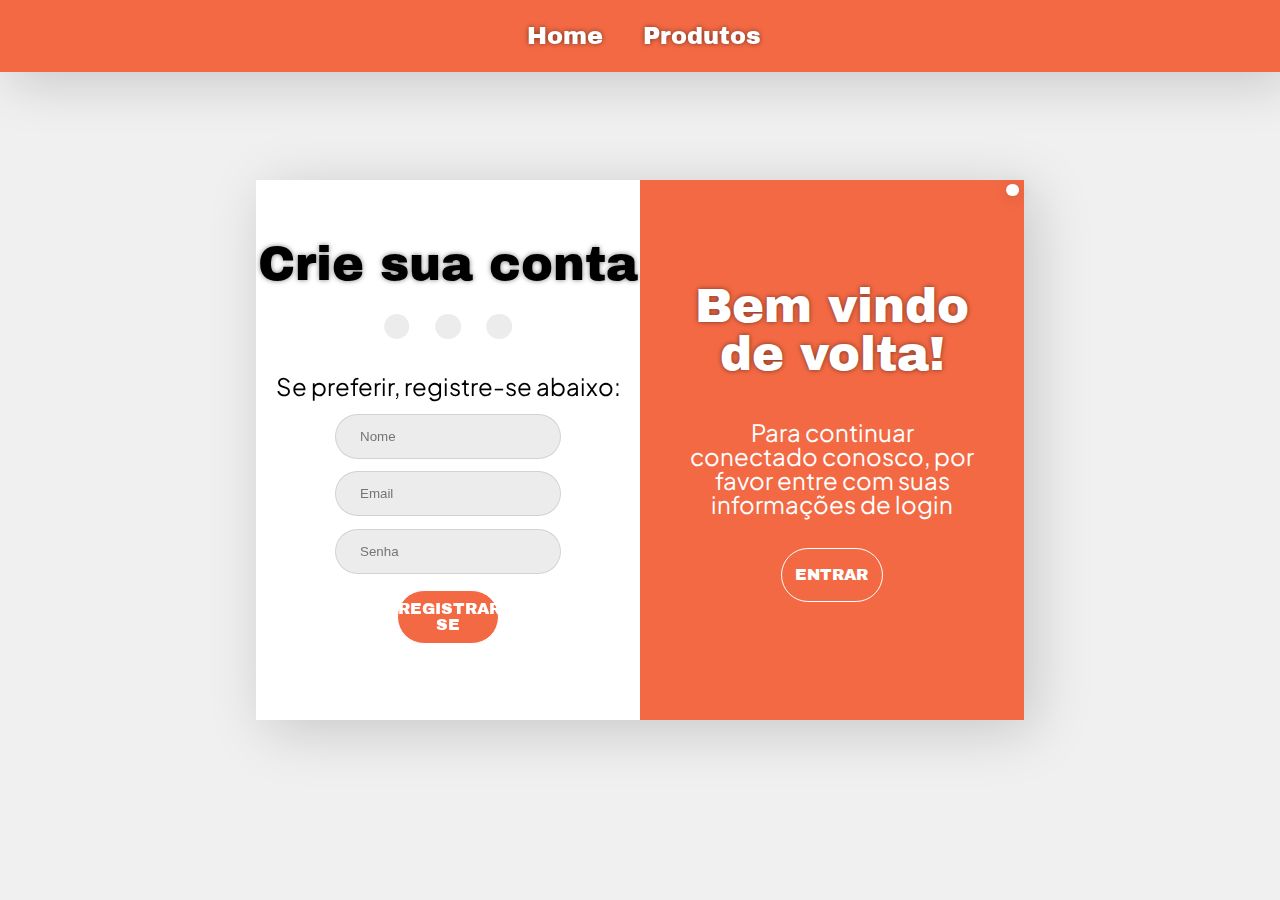
<file: index.html>
<!DOCTYPE html>
<html lang="pt-br">
<head>
    <meta charset="UTF-8">
    <meta name="viewport" content="width=device-width, initial-scale=1.0">
    <title>Site</title>

    <link rel="stylesheet" href="style.css">
    <link rel="stylesheet" href="window.css">
    <link rel="stylesheet" href="header.css">
    <link rel="stylesheet" href="reset.css">
    

    <link rel="stylesheet" href="https://cdnjs.cloudflare.com/ajax/libs/font-awesome/6.5.2/css/all.min.css" integrity="sha512-SnH5WK+bZxgPHs44uWIX+LLJAJ9/2PkPKZ5QiAj6Ta86w+fsb2TkcmfRyVX3pBnMFcV7oQPJkl9QevSCWr3W6A==" crossorigin="anonymous" referrerpolicy="no-referrer">

    <link rel="preconnect" href="https://fonts.googleapis.com">
<link rel="preconnect" href="https://fonts.gstatic.com" crossorigin>
<link href="https://fonts.googleapis.com/css2?family=Archivo+Black&family=Inter:wght@100..900&family=Plus+Jakarta+Sans:ital,wght@0,200..800;1,200..800&display=swap" rel="stylesheet">  
</head>
<body>
    <header>
        <nav>
            <ul>
                <a href="" class="a-header"><i class="fa-solid fa-house"></i>Home</a>
                <a href="" class="a-header"><i class="fa-solid fa-cart-plus"></i>Produtos</a>
            </ul>
                <a href="" class="a-header" id="a-user"><i class="fa-solid fa-user"></i></a>
        </nav>     
    </header>

    <main>
        <div class="window">
            <div class="fechar"><i class="fa-solid fa-x"></i></div>
            <section class="login">
                <h1 class="titulo">Crie sua conta</h1>
                <div class="redes-wrapper">
                    <a href=""><i class="fa-brands fa-facebook-f"></i></a>
                    <a href=""><i class="fa-brands fa-google"></i></a>
                    <a href=""><i class="fa-brands fa-linkedin-in"></i></a>
                </div>
                <p class="paragrafo">Se preferir, registre-se abaixo:</p>
                <div class="inputs-wrapper">
                    <input class="input" type="text" name="teste" id="" placeholder="Nome" required>
                    <input class="input" type="email" name="teste" id="" placeholder="Email" required>
                    <input class="input" type="password" name="teste" id="" placeholder="Senha" required>
                </div>
                <button class="botao" id="botao-registrar" type="button">REGISTRAR-SE</button>
            </section>
            <section class="dizeres">
                <div class="dizeres-wrapper">
                    <h1 class="titulo" id="titulo-dizeres">Bem vindo de volta!</h1>
                    <p class="paragrafo" id="paragrafo-d">Para continuar conectado conosco, por favor entre com suas informações de login</p>
                    <button class="botao" id="botao-entrar" type="button">ENTRAR</button>
                </div>
            </section>
        </div>
    </main>

    <script src="script.js"></script>

</body>
</html>
</file>
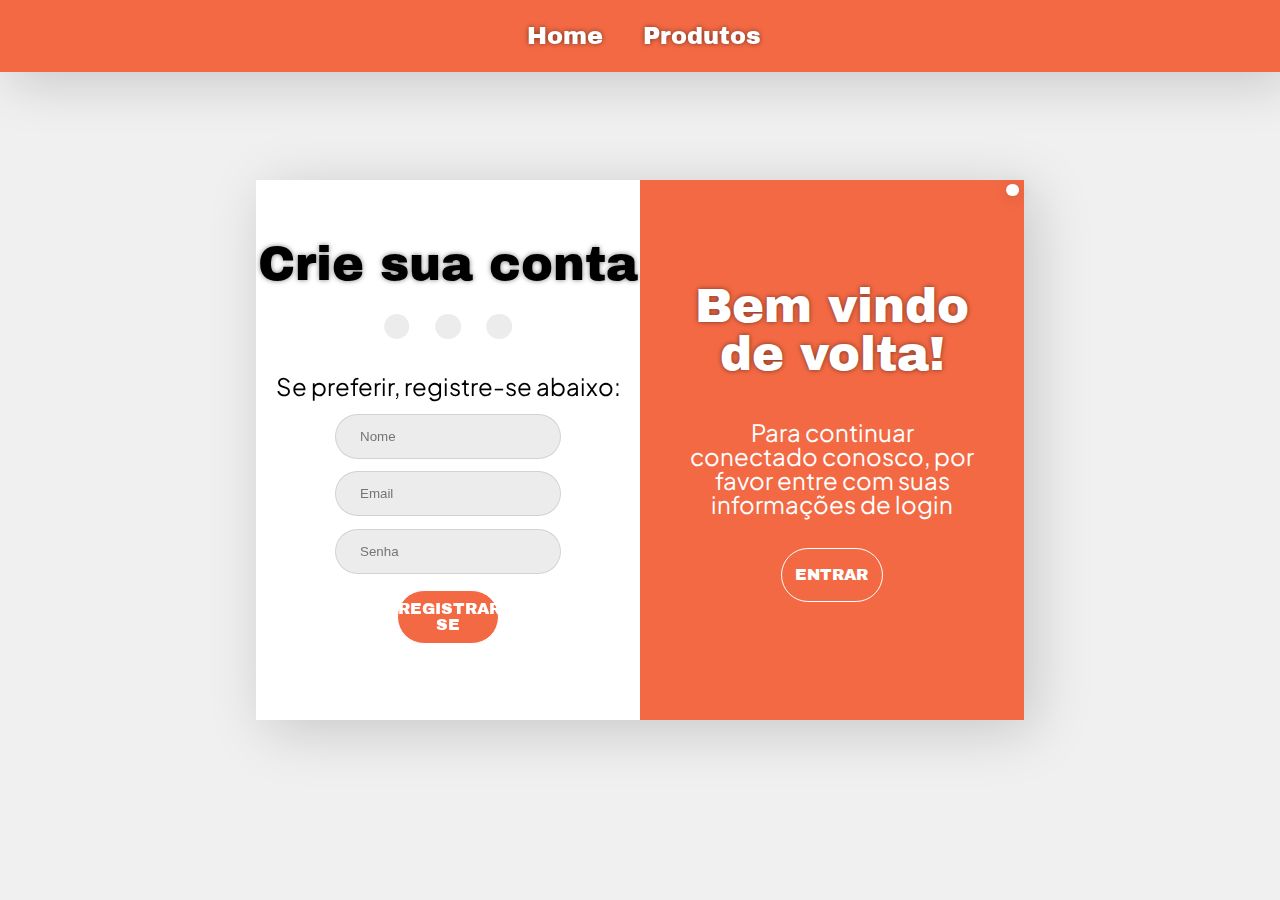
<file: pages/index.html>
<!DOCTYPE html>
<html lang="pt-br">
<head>
    <meta charset="UTF-8">
    <meta name="viewport" content="width=device-width, initial-scale=1.0">

    <title>Site</title>

    <link rel="stylesheet" href="/css/style.css">
    <link rel="stylesheet" href="/css/window.css">
    <link rel="stylesheet" href="/css/header.css">
    <link rel="stylesheet" href="/css/reset.css">
    

    <link rel="stylesheet" href="https://cdnjs.cloudflare.com/ajax/libs/font-awesome/6.5.2/css/all.min.css" integrity="sha512-SnH5WK+bZxgPHs44uWIX+LLJAJ9/2PkPKZ5QiAj6Ta86w+fsb2TkcmfRyVX3pBnMFcV7oQPJkl9QevSCWr3W6A==" crossorigin="anonymous" referrerpolicy="no-referrer">

    <link rel="preconnect" href="https://fonts.googleapis.com">
    <link rel="preconnect" href="https://fonts.gstatic.com" crossorigin>
    <link href="https://fonts.googleapis.com/css2?family=Archivo+Black&family=Inter:wght@100..900&family=Plus+Jakarta+Sans:ital,wght@0,200..800;1,200..800&display=swap" rel="stylesheet">  
</head>
<body>
    <header>
        <nav class="header-nav">
            <ul>
                <a href="index.html" class="a-header"><i class="fa-solid fa-house"></i>Home</a>
                <a href="produtos.html" class="a-header"><i class="fa-solid fa-cart-plus"></i>Produtos</a>
            </ul>
                <a href="user.html" class="a-header" id="a-user"><i class="fa-solid fa-user"></i></a>
        </nav>     
    </header>
    <main>
        <div class="window">
            <div class="fechar"><i class="fa-solid fa-x"></i></div>
            <section class="login">
                <h1 class="titulo">Crie sua conta</h1>
                <div class="redes-wrapper">
                    <a href=""><i class="fa-brands fa-facebook-f"></i></a>
                    <a href=""><i class="fa-brands fa-google"></i></a>
                    <a href=""><i class="fa-brands fa-linkedin-in"></i></a>
                </div>
                <p class="paragrafo">Se preferir, registre-se abaixo:</p>
                <div class="inputs-wrapper">
                    <input class="input" type="text" name="teste" id="" placeholder="Nome" required>
                    <input class="input" type="email" name="teste" id="" placeholder="Email" required>
                    <input class="input" type="password" name="teste" id="" placeholder="Senha" required>
                </div>
                <button class="botao" id="botao-registrar" type="button">REGISTRAR-SE</button>
            </section>
            <section class="dizeres">
                <div class="dizeres-wrapper">
                    <h1 class="titulo" id="titulo-dizeres">Bem vindo de volta!</h1>
                    <p class="paragrafo" id="paragrafo-d">Para continuar conectado conosco, por favor entre com suas informações de login</p>
                    <button class="botao" id="botao-entrar" type="button">ENTRAR</button>
                </div>
            </section>
        </div>
    </main>

    <script src="/script/script.js"></script>
</body>
</html>
</file>
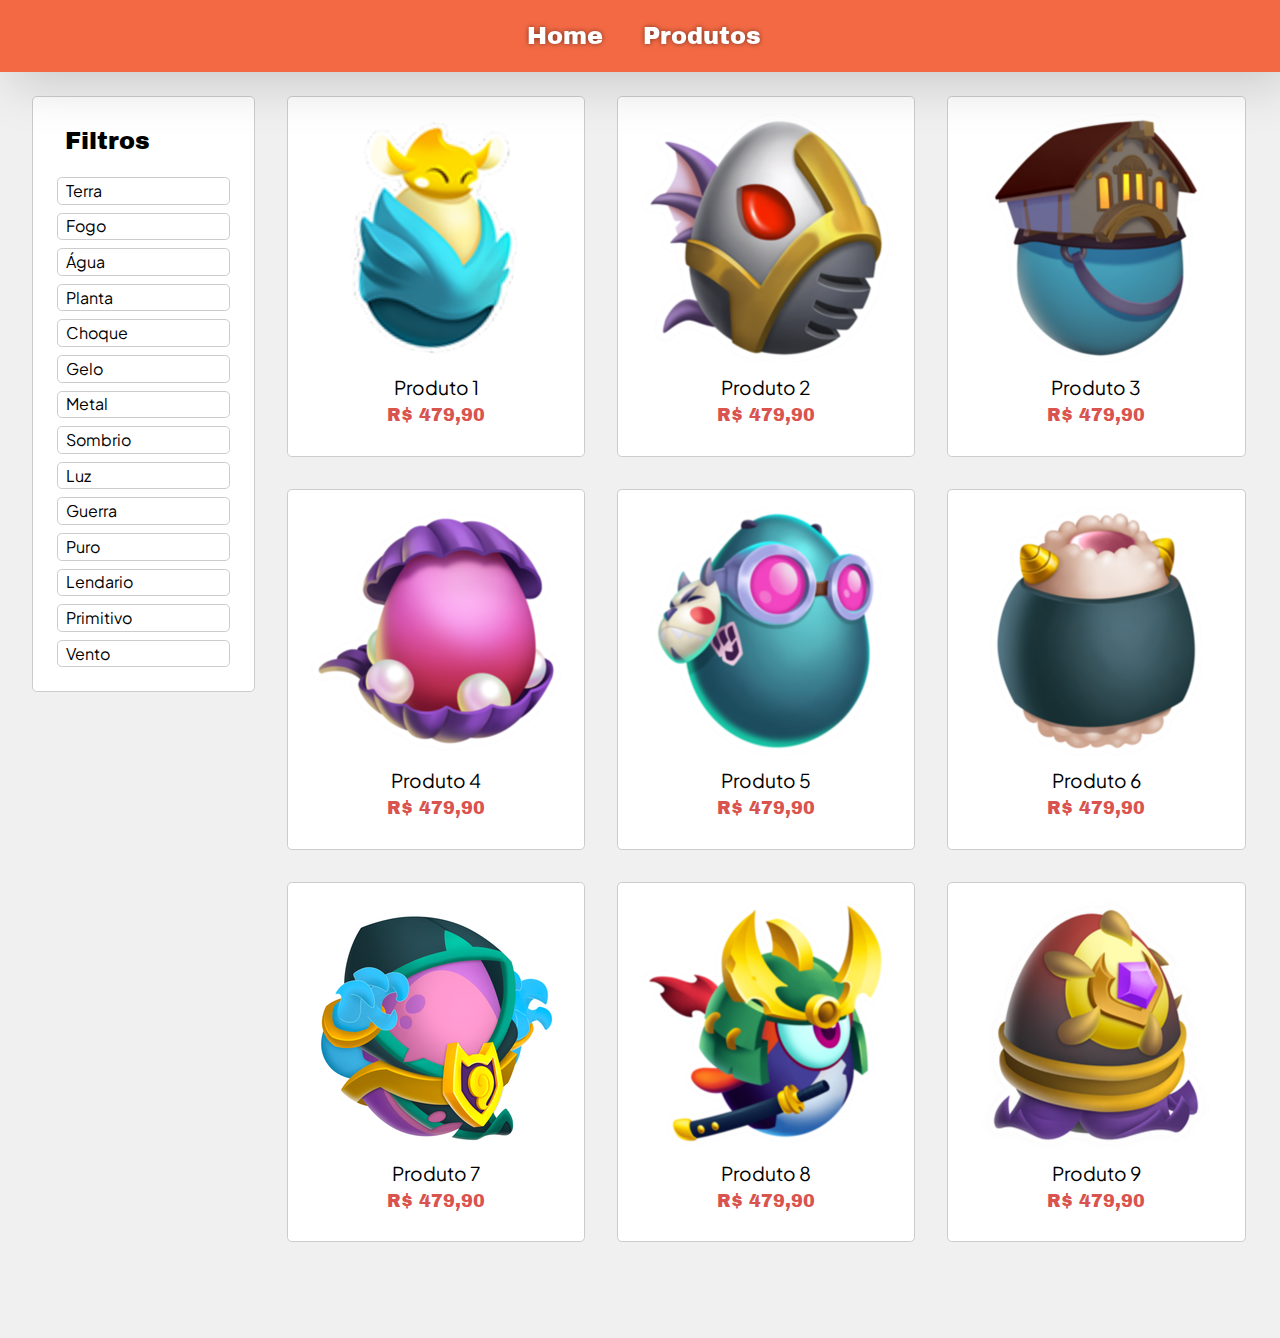
<file: pages/produtos.html>
<!DOCTYPE html>
<html lang="pt-br">
<head>
    <meta charset="UTF-8">
    <meta name="viewport" content="width=device-width, initial-scale=1.0">

    <title>Produtos</title>

    <link rel="stylesheet" href="/css/style.css">
    <link rel="stylesheet" href="/css/header.css">
    <link rel="stylesheet" href="/css/produtos.css">
    <link rel="stylesheet" href="/css/reset.css">

    <link rel="stylesheet" href="https://cdnjs.cloudflare.com/ajax/libs/font-awesome/6.5.2/css/all.min.css" integrity="sha512-SnH5WK+bZxgPHs44uWIX+LLJAJ9/2PkPKZ5QiAj6Ta86w+fsb2TkcmfRyVX3pBnMFcV7oQPJkl9QevSCWr3W6A==" crossorigin="anonymous" referrerpolicy="no-referrer">

    <link rel="preconnect" href="https://fonts.googleapis.com">
    <link rel="preconnect" href="https://fonts.gstatic.com" crossorigin>
    <link href="https://fonts.googleapis.com/css2?family=Archivo+Black&family=Inter:wght@100..900&family=Plus+Jakarta+Sans:ital,wght@0,200..800;1,200..800&display=swap" rel="stylesheet">  
</head>
<body>
    <header>
        <nav class="header-nav">
            <ul>
                <a href="index.html" class="a-header"><i class="fa-solid fa-house"></i>Home</a>
                <a href="produtos.html" class="a-header"><i class="fa-solid fa-cart-plus"></i>Produtos</a>
            </ul>
                <a href="user.html" class="a-header" id="a-user"><i class="fa-solid fa-user"></i></a>
        </nav>     
    </header>
    <main>
        <section class="section-filtros">
            <div class="conteiner-filtros">
                <h2 class="titulo-filtros">Filtros</h2>
                <nav class="nav-filtros">
                    <ul class="ul-filtros">
                        <li class="element">Terra</li>
                        <li class="element">Fogo</li>
                        <li class="element">Água</li>
                        <li class="element">Planta</li>
                        <li class="element">Choque</li>
                        <li class="element">Gelo</li>
                        <li class="element">Metal</li>
                        <li class="element">Sombrio</li>
                        <li class="element">Luz</li>
                        <li class="element">Guerra</li>
                        <li class="element">Puro</li>
                        <li class="element">Lendario</li>
                        <li class="element">Primitivo</li>
                        <li class="element">Vento</li>
                    </ul>
                </nav>
            </div>
        </section>

        <section class="section-produtos">
            <div class="conteiner-produtos">
                <div class="produto">
                    <img class="produtos-img" src="/imgs/dragao1.png" alt="Produto 1">
                    <p class="produto-titulo">Produto 1</p>
                    <p class="produto-preco">R$ 479,90</p>
                </div>
                <div class="produto">
                    <img class="produtos-img" src="/imgs/dragao2.png" alt="Produto 2">
                    <p class="produto-titulo">Produto 2</p>
                    <p class="produto-preco">R$ 479,90</p>
                </div>
                <div class="produto">
                    <img class="produtos-img" src="/imgs/dragao3.png" alt="Produto 3">
                    <p class="produto-titulo">Produto 3</p>
                    <p class="produto-preco">R$ 479,90</p>
                </div>
                <div class="produto">
                    <img class="produtos-img" src="/imgs/dragao4.png" alt="Produto 4">
                    <p class="produto-titulo">Produto 4</p>
                    <p class="produto-preco">R$ 479,90</p>
                </div>
                <div class="produto">
                    <img class="produtos-img" src="/imgs/dragao5.png" alt="Produto 5">
                    <p class="produto-titulo">Produto 5</p>
                    <p class="produto-preco">R$ 479,90</p>
                </div>
                <div class="produto">
                    <img class="produtos-img" src="/imgs/dragao6.png" alt="Produto 6">
                    <p class="produto-titulo">Produto 6</p>
                    <p class="produto-preco">R$ 479,90</p>
                </div>
                <div class="produto">
                    <img class="produtos-img" src="/imgs/dragao7.png" alt="Produto 7">
                    <p class="produto-titulo">Produto 7</p>
                    <p class="produto-preco">R$ 479,90</p>
                </div>
                <div class="produto">
                    <img class="produtos-img" src="/imgs/dragao8.png" alt="Produto 8">
                    <p class="produto-titulo">Produto 8</p>
                    <p class="produto-preco">R$ 479,90</p>
                </div>
                <div class="produto">
                    <img class="produtos-img" src="/imgs/dragao9.png" alt="Produto 9">
                    <p class="produto-titulo">Produto 9</p>
                    <p class="produto-preco">R$ 479,90</p>
                </div>
            </div>
        </section>
    </main>
</body>
</html>
</file>
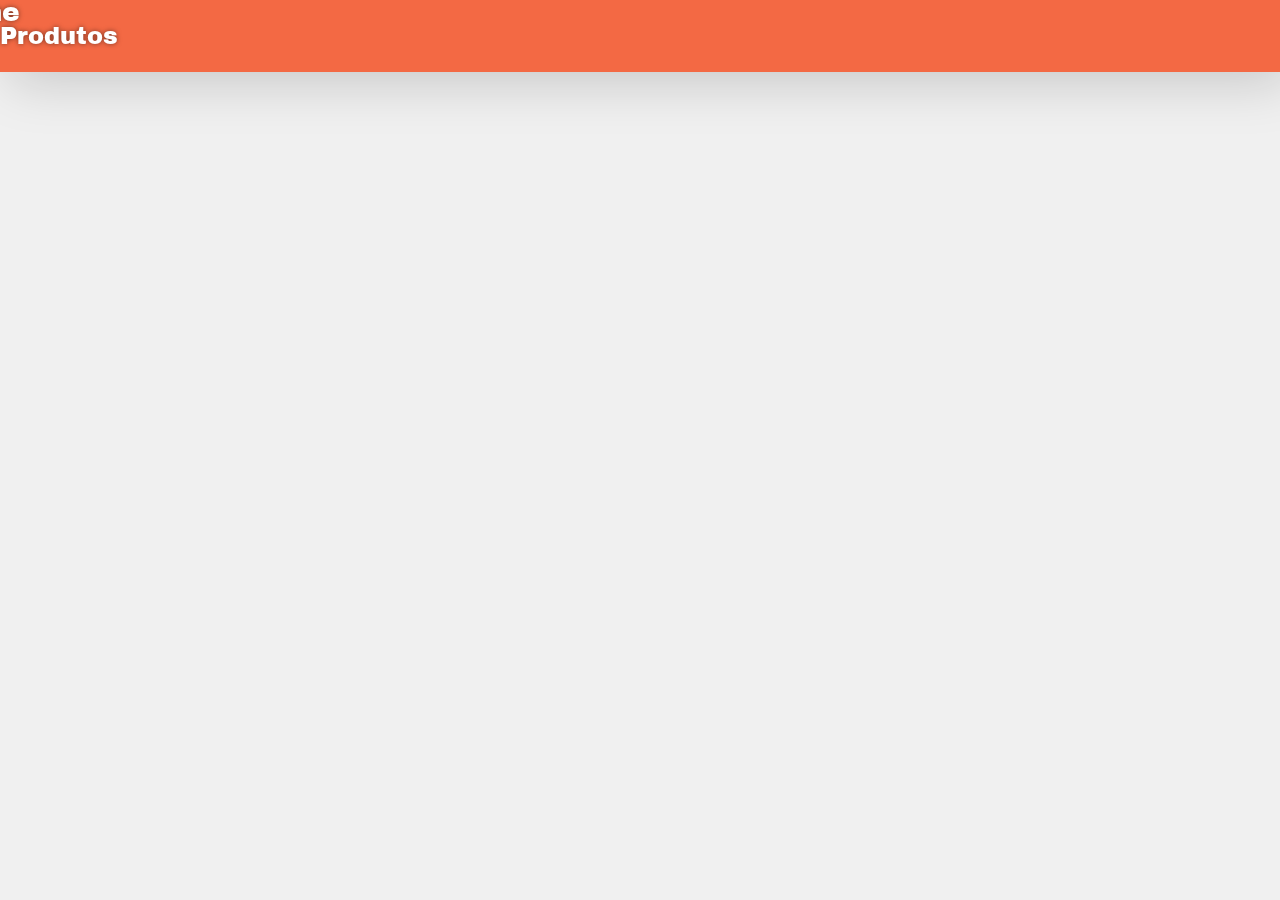
<file: pages/user.html>
<!DOCTYPE html>
<html lang="pt-br">
<head>
    <meta charset="UTF-8">
    <meta name="viewport" content="width=device-width, initial-scale=1.0">

    <title>Minha conta</title>

    <link rel="stylesheet" href="/css/style.css">
    <link rel="stylesheet" href="/css/header.css">
    <link rel="stylesheet" href="/css/reset.css">


    <link rel="stylesheet" href="https://cdnjs.cloudflare.com/ajax/libs/font-awesome/6.5.2/css/all.min.css" integrity="sha512-SnH5WK+bZxgPHs44uWIX+LLJAJ9/2PkPKZ5QiAj6Ta86w+fsb2TkcmfRyVX3pBnMFcV7oQPJkl9QevSCWr3W6A==" crossorigin="anonymous" referrerpolicy="no-referrer">

    <link rel="preconnect" href="https://fonts.googleapis.com">
    <link rel="preconnect" href="https://fonts.gstatic.com" crossorigin>
    <link href="https://fonts.googleapis.com/css2?family=Archivo+Black&family=Inter:wght@100..900&family=Plus+Jakarta+Sans:ital,wght@0,200..800;1,200..800&display=swap" rel="stylesheet">  
</head>
<body>
    <header>
        <nav>
            <ul>
                <a href="index.html" class="a-header"><i class="fa-solid fa-house"></i>Home</a>
                <a href="produtos.html" class="a-header"><i class="fa-solid fa-cart-plus"></i>Produtos</a>
            </ul>
                <a href="user.html" class="a-header" id="a-user"><i class="fa-solid fa-user"></i></a>
        </nav>     
    </header>
    <main>
        
    </main>
</body>
</html>
</file>
<file: style.css>
:root {
    --primaria: #f36944;
    --secundaria: white;
    --destaque: rgb(136, 136, 136);
    --escuro: rgba(184, 184, 184, 0.274);
    --black: black;
    --sombraX: rgba(0, 0, 0, 0.171);
    --cinzaInput: rgba(0, 0, 0, 0.11);
    --vermelho: red;
    --font1: "Archivo Black", sans-serif;
    --font2: "Plus Jakarta Sans", sans-serif;
}

body {
    font-family: Arial, sans-serif;
    background-color: #f0f0f0;
    display: flex;
    flex-direction: column;
    min-height: 100vh;
    overflow-x: hidden;
    display: flex;
    justify-content: center;
    position: relative;
}
</file>
<file: window.css>
.window{ 
    display: flex;
    width: 60vw;
    height: 60vh;
    background-color: var(--secundaria);
    margin: 0;
    align-items: center;
    box-shadow: 0.625rem 0.625rem 3.375rem 0rem rgba(0, 0, 0, 0.171);
    font-family: var(--font2);
    position: fixed;
    top: 50%;
    left: 50%;
    z-index: 1000;
    opacity: 1;
    visibility: visible;
    transform: translate(-50%, -50%) scaleY(1);
    transform-origin: center;
    transition: transform 2s ease, opacity 2s ease, visibility 2s ease;
}

.window.hidden {
    transform: translate(-50%, -50%) scaleY(0);
    opacity: 0;
    visibility: hidden;
}

.login{ /*parte branca*/
    background-color: var(--secundaria);
    height: 100%;
    width: 50%;
    position: relative;
    display: inline-flex;
    flex-direction: column;
    align-items: center;
    justify-content: center;
}

.dizeres{ /*parte laranja*/
    background-color: var(--primaria);
    height: 100%;
    width: 50%;
    position: relative;
    display: inline-flex;
    flex-direction: column;
    align-items: center;
    justify-content: center;
    text-align: center;
}

.dizeres-wrapper{
    padding: 0 2rem 0 2rem;
}

.titulo{
    font-family: var(--font1);
    font-size: 3rem;
    padding: 0 0 1.6rem 0;
    text-shadow: 0rem 0rem 0.313rem rgba(0, 0, 0, 0.507);
    text-align: center;
}

#titulo-dizeres{
    color: var(--secundaria);
}

.redes-wrapper{
    display: flex;
    justify-content: space-between;
    gap: 1vh;
    width: 8vw;
    height: 4vh;
    align-items: center;
    position: relative;
}

.fa-brands{ /*icones redes sociais*/
    font-size: 1rem;
    position: relative;
    color: var(--destaque);
}

.fa-brands::before{ /*fundo bolinhas*/
    content: "";
    position: absolute;
    background-color: var(--escuro);
    width: 2vw;
    height: 2vw;
    border-radius: 50%;
    display: flex;
    align-items: center;
    justify-content: center;
    transform: translateX(-1vw) translateY(-2vh);
}

.paragrafo{
    text-align: center;
    font-size: 1.5rem;
    padding: 1.5rem 1rem 1rem 1rem;
}

#paragrafo-d{
    color: var(--secundaria);
    padding: 1rem;
}

.botao{
    width: 8vw;
    height: 6vh;
    background-color: var(--primaria);
    border-radius: 2rem;
    margin: 1rem;
    border: 0.1rem solid var(--secundaria);
    font-family: var(--font1);
    color: var(--secundaria);
}

.botao:hover{
    background-color: var(--secundaria);
    transition: 0.6s;
    color: var(--primaria);
    border: 0.1rem solid var(--black);
    transform: scale(1.1);
}

#botao-entrar{
    color: var(--secundaria);
}

#botao-entrar:hover{
    background-color: var(--secundaria);
    transition: 0.6s;
    color: var(--black);
    border: 0.1rem solid var(--black);
    transform: scale(1.1);
}

.inputs-wrapper{
    display: flex;
    align-items: center;
    flex-direction: column;
    gap: 0.8rem;
}

.input{
    background-color: var(--escuro);
    border: 0.1rem solid var(--cinzaInput);
    border-radius: 2rem;
    width: 15vw;
    height: 3vh;
    padding: 0.5rem 0.5rem 0.5rem 1.5rem;
}

.fechar{ /*fundo X*/
    background-color: var(--secundaria);
    border-radius: 50%;
    position: absolute;
    z-index: 1;
    transform: translateX(58.6vw) translateY(-28.9vh);
    color: var(--secundaria);
    text-align: center;
    padding: 0.5vw;
    box-shadow: 0.1rem 0.1rem 1rem 0rem var(--sombraX); /*shadow circulo*/
    /*text-shadow: 0.05rem 0.05rem 0.05rem  rgb(0, 0, 0); /*shadow X*/
    color: var(--primaria);
    cursor: pointer;
}

.fechar::before{ /*X*/
    content: "";
    position: relative;
}

.fechar:hover{
    background-color: var(--vermelho);
    transition: 0.6s;
    transform: translateX(58.6vw) translateY(-28.9vh) scale(1.1);
}

/*media querie*/
@media (max-width:1200px){
    .window{ /*tela popup*/
        width: 80vw;
        height: 70vh;
    }

    .botao{ /*botoes*/
        width: 20vw;
        height: 4vh;
        margin: 1rem;
        font-size: 1rem;
    }

    .titulo{ 
        font-size: 3rem;
        padding: 0 0 1.6rem 0;
        text-shadow: 0rem 0rem 0.313rem rgba(0, 0, 0, 0.507);
    }

    .paragrafo{
        font-size: 1.2rem;
        text-align: center;
        word-spacing: 0.1rem;
        line-height: 1;
    }

    .inputs-wrapper{ /*input nome email senha*/
        gap: 0.7rem;
        padding-top: 0.5rem;
    }
    
    .input{
        width: 25vw;
        height: 2vh;
        padding: 0.5rem 0.5rem 0.5rem 1rem;
        font-size: 1rem;
    }

    .redes-wrapper{ /*google fb e linkedin*/
        gap: 5.5vh;
        width: 8vw;
        height: 4vh;

    }

    .fa-brands::before{
        transform: translateX(-4vw) translateY(-2.8vh);
        padding: 0.7rem;
    }

    .fechar{ /*X*/
        transform: translateX(78vw) translateY(-34vh);
        padding: 0.7rem;
        font-size: 0.9rem;
    }
    
    .fechar:hover{
        transform: translateX(78vw) translateY(-34vh) scale(1.1);
    }
}

@media (max-width: 768px) {
    .window{ /*tela popup*/
        width: 85vw;
        height: 70vh;
    }

    .botao{ /*botoes*/
        width: 28vw;
        height: 4vh;
        margin: 1rem;
        font-size: 1.2rem;
    }

    .titulo{ 
        font-size: 2rem;
        padding: 0 0 1.6rem 0;
        text-shadow: 0rem 0rem 0.313rem rgba(0, 0, 0, 0.507);
    }

    .dizeres-wrapper{
        padding: 0 1rem 0 1rem;
    }

    .paragrafo{
        font-size: 1.4rem;
        text-align:center;
        word-spacing: 0.1rem;
        line-height: 1.2;
    }

    .inputs-wrapper{ /*input nome email senha*/
        gap: 0.6rem;
    }
    
    .input{
        width: 28vw;
        height: 2vh;
        padding: 0.5rem 0.5rem 0.5rem 1rem;
        font-size: 1.2rem;
    }

    .redes-wrapper{ /*google fb e linkedin*/
        gap: 6vh;
        width: 8vw;
        height: 4vh;

    }

    .fa-brands::before{
        transform: translateX(-8vw) translateY(-3vh);
        padding: 1rem;
    }

    .fechar{ /*X*/
        transform: translateX(81vw) translateY(-34vh);
        padding: 1rem;
        font-size: 1rem;
    }
    
    .fechar:hover{
        transform: translateX(81vw) translateY(-34vh) scale(1.1);
    }
}

@media (max-width: 480px) {
    .window{ /*tela popup*/
        width: 90vw;
        height: 60vh;
    }

    .botao{ /*botoes*/
        width: 28vw;
        height: 4vh;
        margin: 1rem;
        font-size: 0.8rem;
    }

    .titulo{ 
        font-size: 2rem;
        padding: 0 0 1.6rem 0;
        text-shadow: 0rem 0rem 0.313rem rgba(0, 0, 0, 0.507);
    }

    .paragrafo{
        font-size: 1rem;
    }

    .inputs-wrapper{ /*input nome email senha*/
        gap: 0.4rem;
    }
    
    .input{
        width: 28vw;
        height: 2vh;
        padding: 0.5rem 0.5rem 0.5rem 1rem;
    }
    .redes-wrapper{ /*google fb e linkedin*/
        display: flex;
        justify-content: space-between;
        gap: 4.5vh;
        width: 8vw;
        height: 4vh;
        align-items: center;
        position: relative;
    }

    .fa-brands::before{
        transform: translateX(-8.5vw) translateY(-2vh);
        padding: 0.8rem;
    }

    .fechar{ /*X*/
        transform: translateX(87vw) translateY(-29.5vh);
        padding: 0.4rem;
        font-size: 1rem;
    }
    
    .fechar:hover{
        transform: translateX(87vw) translateY(-29.5vh) scale(1.1);
    }
}
</file>
<file: header.css>
header {
    background-color: var(--primaria);
    color: #fff;
    height: 8vh;
    width: 100%;
    position: fixed; /*ajustar mais pra frente, talvez*/
    top: 0;
    z-index: 1000;
    box-shadow: 0.625rem 0.625rem 3.375rem 0rem rgba(0, 0, 0, 0.171);
    transition: 0.6s
}

header nav ul {
    display: flex;
    justify-content: center;
    align-items: center;
    padding: calc(8vh / 3); /*centralizar*/
    gap: 2rem;
}

header a {
    display: flex;
    align-items: center;
    color: #fff;
    text-decoration: none;
    font-family: var(--font1);
    font-size: 1.5rem;
    text-shadow: 0rem 0rem 0.313rem rgba(0, 0, 0, 0.507);
    transition: 0.6s
}

header a:hover{
    transform: scale(1.1);
}

header nav .fa-solid {
    margin-right: 0.5rem;
}

header nav #a-user{
    display: flex;
    justify-content: flex-end;
    position: absolute; /*correção, antes estava sendo relative + transform X e Y, deslocava o elemento visualmente, mas o espaço que ele ocupa fisicamente na página não mudava*/
    top: 50%; 
    right: 1.5rem; 
    transform: translateY(-50%);
}

header nav #a-user:hover{
    transform: scale(1.1) translateY(-50%);
}
</file>
<file: css/style.css>
:root {
    --primaria: #f36944;
    --secundaria: white;
    --destaque: rgb(136, 136, 136);
    --escuro: rgba(184, 184, 184, 0.274);
    --black: black;
    --sombraX: rgba(0, 0, 0, 0.171);
    --cinzaInput: rgba(0, 0, 0, 0.11);
    --vermelho: red;
    --font1: "Archivo Black", sans-serif;
    --font2: "Plus Jakarta Sans", sans-serif;
}

body {
    font-family: Arial, sans-serif;
    background-color: #f0f0f0;
    display: flex;
    flex-direction: column;
    min-height: 100vh;
    overflow-x: hidden;
    display: flex;
    justify-content: center;
    position: relative;
}
</file>
<file: css/window.css>
.window{ 
    display: flex;
    width: 60vw;
    height: 60vh;
    background-color: var(--secundaria);
    margin: 0;
    align-items: center;
    box-shadow: 0.625rem 0.625rem 3.375rem 0rem rgba(0, 0, 0, 0.171);
    font-family: var(--font2);
    position: fixed;
    top: 50%;
    left: 50%;
    z-index: 1000;
    opacity: 1;
    visibility: visible;
    transform: translate(-50%, -50%) scaleY(1);
    transform-origin: center;
    transition: transform 2s ease, opacity 2s ease, visibility 2s ease;
}

.window.hidden {
    transform: translate(-50%, -50%) scaleY(0);
    opacity: 0;
    visibility: hidden;
}

.login{ /*parte branca*/
    background-color: var(--secundaria);
    height: 100%;
    width: 50%;
    position: relative;
    display: inline-flex;
    flex-direction: column;
    align-items: center;
    justify-content: center;
}

.dizeres{ /*parte laranja*/
    background-color: var(--primaria);
    height: 100%;
    width: 50%;
    position: relative;
    display: inline-flex;
    flex-direction: column;
    align-items: center;
    justify-content: center;
    text-align: center;
}

.dizeres-wrapper{
    padding: 0 2rem 0 2rem;
}

.titulo{
    font-family: var(--font1);
    font-size: 3rem;
    padding: 0 0 1.6rem 0;
    text-shadow: 0rem 0rem 0.313rem rgba(0, 0, 0, 0.507);
    text-align: center;
}

#titulo-dizeres{
    color: var(--secundaria);
}

.redes-wrapper{
    display: flex;
    justify-content: space-between;
    gap: 1vh;
    width: 8vw;
    height: 4vh;
    align-items: center;
    position: relative;
}

.fa-brands{ /*icones redes sociais*/
    font-size: 1rem;
    position: relative;
    color: var(--destaque);
}

.fa-brands::before{ /*fundo bolinhas*/
    content: "";
    position: absolute;
    background-color: var(--escuro);
    width: 2vw;
    height: 2vw;
    border-radius: 50%;
    display: flex;
    align-items: center;
    justify-content: center;
    transform: translateX(-1vw) translateY(-2vh);
}

.paragrafo{
    text-align: center;
    font-size: 1.5rem;
    padding: 1.5rem 1rem 1rem 1rem;
}

#paragrafo-d{
    color: var(--secundaria);
    padding: 1rem;
}

.botao{
    width: 8vw;
    height: 6vh;
    background-color: var(--primaria);
    border-radius: 2rem;
    margin: 1rem;
    border: 0.1rem solid var(--secundaria);
    font-family: var(--font1);
    color: var(--secundaria);
}

.botao:hover{
    background-color: var(--secundaria);
    transition: 0.6s;
    color: var(--primaria);
    border: 0.1rem solid var(--black);
    transform: scale(1.1);
}

#botao-entrar{
    color: var(--secundaria);
}

#botao-entrar:hover{
    background-color: var(--secundaria);
    transition: 0.6s;
    color: var(--black);
    border: 0.1rem solid var(--black);
    transform: scale(1.1);
}

.inputs-wrapper{
    display: flex;
    align-items: center;
    flex-direction: column;
    gap: 0.8rem;
}

.input{
    background-color: var(--escuro);
    border: 0.1rem solid var(--cinzaInput);
    border-radius: 2rem;
    width: 15vw;
    height: 3vh;
    padding: 0.5rem 0.5rem 0.5rem 1.5rem;
}

.fechar{ /*fundo X*/
    background-color: var(--secundaria);
    border-radius: 50%;
    position: absolute;
    z-index: 1;
    transform: translateX(58.6vw) translateY(-28.9vh);
    color: var(--secundaria);
    text-align: center;
    padding: 0.5vw;
    box-shadow: 0.1rem 0.1rem 1rem 0rem var(--sombraX); /*shadow circulo*/
    /*text-shadow: 0.05rem 0.05rem 0.05rem  rgb(0, 0, 0); /*shadow X*/
    color: var(--primaria);
    cursor: pointer;
}

.fechar::before{ /*X*/
    content: "";
    position: relative;
}

.fechar:hover{
    background-color: var(--vermelho);
    transition: 0.6s;
    transform: translateX(58.6vw) translateY(-28.9vh) scale(1.1);
}

/*media querie*/
@media (max-width:1200px){
    .window{ /*tela popup*/
        width: 80vw;
        height: 70vh;
    }

    .botao{ /*botoes*/
        width: 20vw;
        height: 4vh;
        margin: 1rem;
        font-size: 1rem;
    }

    .titulo{ 
        font-size: 3rem;
        padding: 0 0 1.6rem 0;
        text-shadow: 0rem 0rem 0.313rem rgba(0, 0, 0, 0.507);
    }

    .paragrafo{
        font-size: 1.2rem;
        text-align: center;
        word-spacing: 0.1rem;
        line-height: 1;
    }

    .inputs-wrapper{ /*input nome email senha*/
        gap: 0.7rem;
        padding-top: 0.5rem;
    }
    
    .input{
        width: 25vw;
        height: 2vh;
        padding: 0.5rem 0.5rem 0.5rem 1rem;
        font-size: 1rem;
    }

    .redes-wrapper{ /*google fb e linkedin*/
        gap: 5.5vh;
        width: 8vw;
        height: 4vh;

    }

    .fa-brands::before{
        transform: translateX(-4vw) translateY(-2.8vh);
        padding: 0.7rem;
    }

    .fechar{ /*X*/
        transform: translateX(78vw) translateY(-34vh);
        padding: 0.7rem;
        font-size: 0.9rem;
    }
    
    .fechar:hover{
        transform: translateX(78vw) translateY(-34vh) scale(1.1);
    }
}

@media (max-width: 768px) {
    .window{ /*tela popup*/
        width: 85vw;
        height: 70vh;
    }

    .botao{ /*botoes*/
        width: 28vw;
        height: 4vh;
        margin: 1rem;
        font-size: 1.2rem;
    }

    .titulo{ 
        font-size: 2rem;
        padding: 0 0 1.6rem 0;
        text-shadow: 0rem 0rem 0.313rem rgba(0, 0, 0, 0.507);
    }

    .dizeres-wrapper{
        padding: 0 1rem 0 1rem;
    }

    .paragrafo{
        font-size: 1.4rem;
        text-align:center;
        word-spacing: 0.1rem;
        line-height: 1.2;
    }

    .inputs-wrapper{ /*input nome email senha*/
        gap: 0.6rem;
    }
    
    .input{
        width: 28vw;
        height: 2vh;
        padding: 0.5rem 0.5rem 0.5rem 1rem;
        font-size: 1.2rem;
    }

    .redes-wrapper{ /*google fb e linkedin*/
        gap: 6vh;
        width: 8vw;
        height: 4vh;

    }

    .fa-brands::before{
        transform: translateX(-8vw) translateY(-3vh);
        padding: 1rem;
    }

    .fechar{ /*X*/
        transform: translateX(81vw) translateY(-34vh);
        padding: 1rem;
        font-size: 1rem;
    }
    
    .fechar:hover{
        transform: translateX(81vw) translateY(-34vh) scale(1.1);
    }
}

@media (max-width: 480px) {
    .window{ /*tela popup*/
        width: 90vw;
        height: 60vh;
    }

    .botao{ /*botoes*/
        width: 28vw;
        height: 4vh;
        margin: 1rem;
        font-size: 0.8rem;
    }

    .titulo{ 
        font-size: 2rem;
        padding: 0 0 1.6rem 0;
        text-shadow: 0rem 0rem 0.313rem rgba(0, 0, 0, 0.507);
    }

    .paragrafo{
        font-size: 1rem;
    }

    .inputs-wrapper{ /*input nome email senha*/
        gap: 0.4rem;
    }
    
    .input{
        width: 28vw;
        height: 2vh;
        padding: 0.5rem 0.5rem 0.5rem 1rem;
    }
    .redes-wrapper{ /*google fb e linkedin*/
        display: flex;
        justify-content: space-between;
        gap: 4.5vh;
        width: 8vw;
        height: 4vh;
        align-items: center;
        position: relative;
    }

    .fa-brands::before{
        transform: translateX(-8.5vw) translateY(-2vh);
        padding: 0.8rem;
    }

    .fechar{ /*X*/
        transform: translateX(87vw) translateY(-29.5vh);
        padding: 0.4rem;
        font-size: 1rem;
    }
    
    .fechar:hover{
        transform: translateX(87vw) translateY(-29.5vh) scale(1.1);
    }
}
</file>
<file: css/header.css>
header {
    background-color: var(--primaria);
    color: #fff;
    height: 8vh;
    width: 100%;
    position: fixed; /*ajustar mais pra frente, talvez*/
    top: 0;
    z-index: 1000;
    box-shadow: 0.625rem 0.625rem 3.375rem 0rem rgba(0, 0, 0, 0.171);
    transition: 0.6s
}

header .header-nav ul {
    display: flex;
    justify-content: center;
    align-items: center;
    padding: calc(8vh / 3); /*centralizar*/
    gap: 2rem;
}

header .a-header {
    display: flex;
    align-items: center;
    color: #fff;
    text-decoration: none;
    font-family: var(--font1);
    font-size: 1.5rem;
    text-shadow: 0rem 0rem 0.313rem rgba(0, 0, 0, 0.507);
    transition: 0.6s
}

header .a-header:hover{
    transform: scale(1.1);
}

header .header-nav .fa-solid {
    margin-right: 0.5rem;
}

header .header-nav #a-user{
    display: flex;
    justify-content: flex-end;
    position: absolute; /*correção, antes estava sendo relative + transform X e Y, deslocava o elemento visualmente, mas o espaço que ele ocupa fisicamente na página não mudava*/
    top: 50%; 
    right: 1.5rem; 
    transform: translateY(-50%);
}

header .header-nav #a-user:hover{
    transform: scale(1.1) translateY(-50%);
}
</file>
<file: css/produtos.css>
main {
    display: grid;
    grid-template-columns: 1fr 6fr; /* Coluna estreita para filtros e larga para produtos */
    width: 100%;
    margin: 5rem auto;
    grid-gap: 2rem;
    padding: 1rem;
    font-family: var(--font2);
}

.section-filtros {
    border: 0.1rem solid #ccc;
    border-radius: 0.3rem;
    background-color: var(--secundaria);
    margin-left: 1rem;
    height: fit-content;
}

.conteiner-filtros {
    padding: 1rem;
}

.ul-filtros {
    list-style: none;
    padding: 0;
    margin: 0;
    
}

.titulo-filtros {
    padding: 1rem;
    font-size: 1.5rem;
    font-family: var(--font1);
}

.ul-filtros li {
    padding: 0.2rem 0;
    margin: 0.5rem;
    cursor: pointer;
    border: 0.1rem solid #ccc;
    border-radius: 0.3rem;
    width: 6.5vw;
    padding: 0.3rem 5rem 0.3rem 0.5rem;
}


.section-produtos { /*conteiner*/
    width: 95%;
}

.conteiner-produtos { /*wrapper*/
    display: grid;
    grid-template-columns: repeat(auto-fill, minmax(15rem, 1fr));
    grid-gap: 2rem;
}

.produto { /*caixas*/
    display: flex;
    flex-direction: column;
    justify-content: center;
    flex-wrap: wrap;
    border: 0.1rem solid #ccc;
    padding: 1rem;
    border-radius: 0.3rem;
    text-align: center;
    background-color: #fff;
}

.produto img {
    max-width: 100%;
    height: auto;
    margin-bottom: 15px;
    object-fit: contain; /*a imagem não fica com dimensão ruim em telas menores*/
}

.produto-titulo {
    font-size: 1.2em;
    margin-bottom: 10px;
}

.produto-preco {
    font-size: 1.1em;
    color: #d9534f;
    margin-bottom: 15px;
    font-family: var(--font1);
}
</file>
